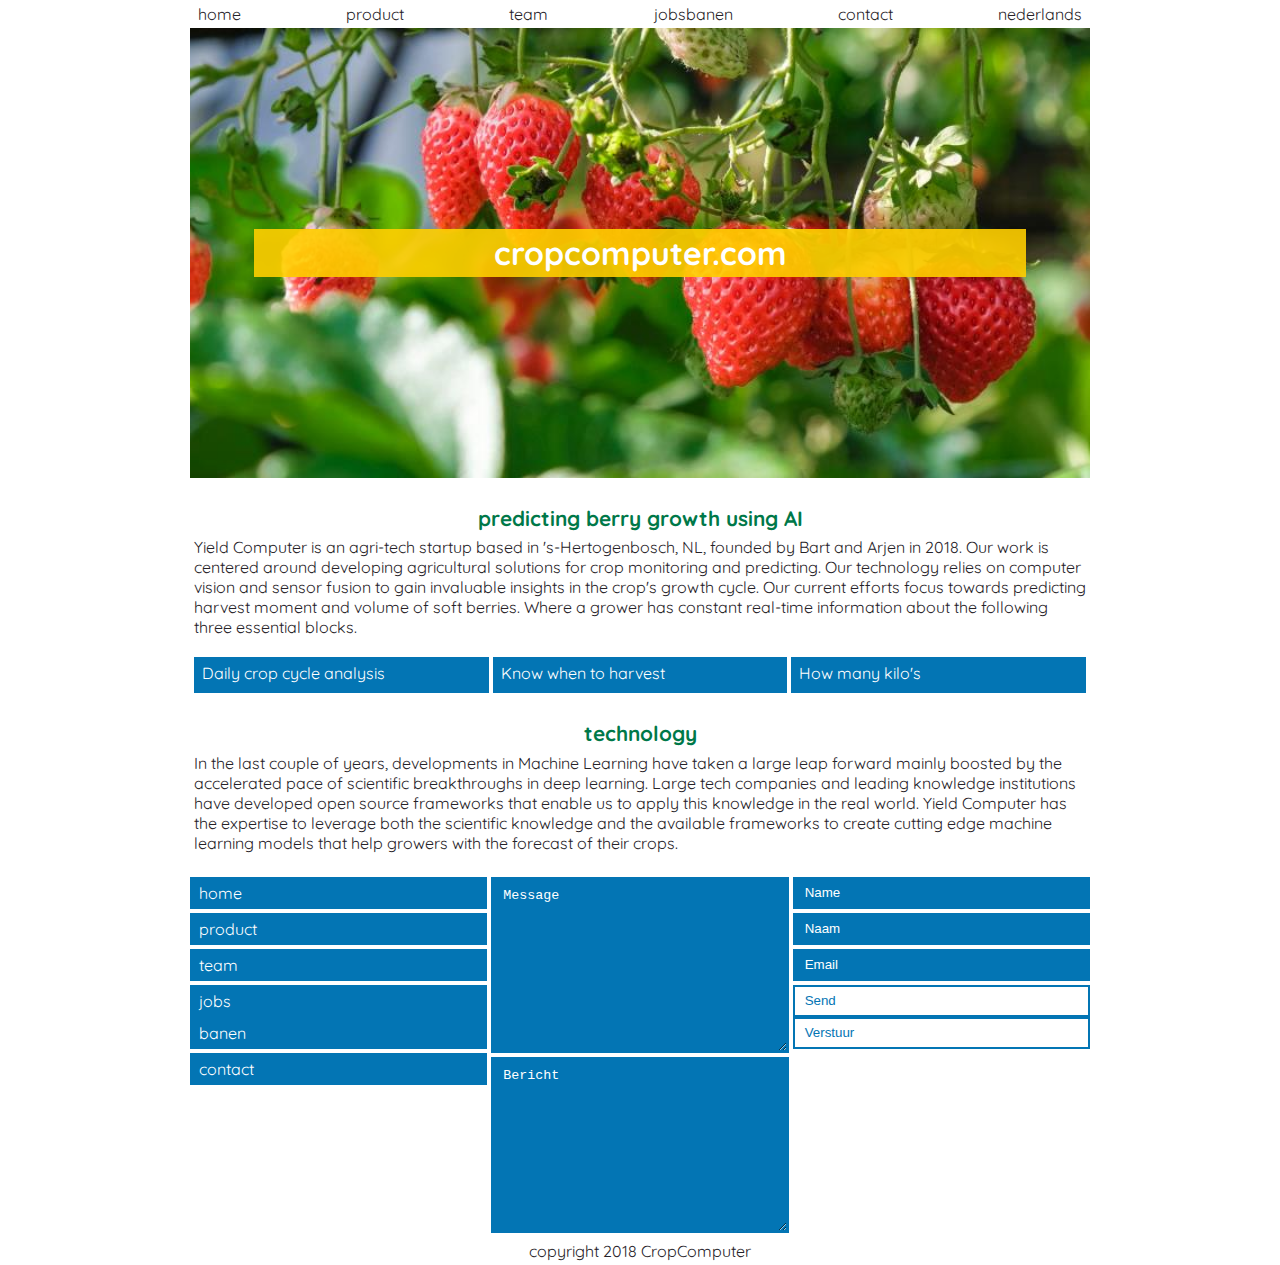
<file: index.html>
<!DOCTYPE html>
<html>
  <head>
    <meta charset="utf-8">
    <title>cropcomputer</title>
    <!-- Mobile friendly settings -->
  	<meta name="viewport" content="width=device-width, initial-scale=1">
    <meta name="apple-mobile-web-app-capable" content="yes"/>
    <!-- Pulling in Font Awsome (online repository)  -->
    <link rel="stylesheet" type="text/css" href="https://maxcdn.bootstrapcdn.com/font-awesome/4.7.0/css/font-awesome.min.css">
    <!-- Pulling in Google fonts -->
  	<link href="https://fonts.googleapis.com/css?family=Quicksand:400,700" rel="stylesheet">
    <!-- Pulling in AJ style -->
    <link rel="stylesheet" type="text/css" href="styles.css">

    <!-- favicon support -->
  	<!-- <link rel="apple-touch-icon" sizes="57x57" href="/favicon/apple-icon-57x57.png">
  	<link rel="apple-touch-icon" sizes="60x60" href="/favicon/apple-icon-60x60.png">
  	<link rel="apple-touch-icon" sizes="72x72" href="/favicon/apple-icon-72x72.png">
  	<link rel="apple-touch-icon" sizes="76x76" href="/favicon/apple-icon-76x76.png">
  	<link rel="apple-touch-icon" sizes="114x114" href="/favicon/apple-icon-114x114.png">
  	<link rel="apple-touch-icon" sizes="120x120" href="/favicon/apple-icon-120x120.png">
  	<link rel="apple-touch-icon" sizes="144x144" href="/favicon/apple-icon-144x144.png">
  	<link rel="apple-touch-icon" sizes="152x152" href="/favicon/apple-icon-152x152.png">
  	<link rel="apple-touch-icon" sizes="180x180" href="/favicon/apple-icon-180x180.png">
  	<link rel="icon" type="image/png" sizes="192x192"  href="/favicon/android-icon-192x192.png">
  	<link rel="icon" type="image/png" sizes="32x32" href="/favicon/favicon-32x32.png">
  	<link rel="icon" type="image/png" sizes="96x96" href="/favicon/favicon-96x96.png">
  	<link rel="icon" type="image/png" sizes="16x16" href="/favicon/favicon-16x16.png">
  	<link rel="manifest" href="/favicon/manifest.json">
  	<meta name="msapplication-TileColor" content="#ffffff">
  	<meta name="msapplication-TileImage" content="/favicon/ms-icon-144x144.png">
  	<meta name="theme-color" content="#ffffff"> -->
  </head>
  <body>
    <menu></menu>
    <header id="headerIndex">
      <h1>cropcomputer.com</h1>
    </header>
    <section>
      <h2 class="EN">predicting berry growth using AI</h2>
      <h2 class="NL">voorspellen van bessen groei met AI</h2>
      <p class="EN">Yield Computer is an agri-tech startup based in 's-Hertogenbosch, NL, founded by Bart and Arjen in 2018. Our work is centered around developing agricultural solutions for crop monitoring and predicting. Our technology relies on computer vision and sensor fusion to gain invaluable insights in the crop's growth cycle. Our current efforts focus towards predicting harvest moment and volume of soft berries. Where a grower has constant real-time information about the following three essential blocks.</p>
      <p class="NL">Yield Computer is een agri-tech startup opererend vanuit 's-Hertogenbosch, opgericht in 2018 door Bart en Arjen. Onze werkzaamheden richten zich op het ontwikkelen van land- en tuinbouw oplossingen rondom het in kaart brengen van de groei van gewassen. Onze technologie maakt gebruik van computer vision en sensor fusion om waardevolle inzichten te krijgen in de cyclus van het gewas. Onze huidige activiteiten staan volledig in het teken van het voorspellen van het oogstmoment en -opbrengst van zacht rood fruit. Waarbij een teler te allen tijde real time informatie kan opvragen over onderstaande essentiële blokken.</p>
    </section>
    <section class="grid3">
      <div class="gridItem infoCard">
        <p><span class="EN">Daily crop cycle analysis</span>
        <span class="NL">Dagelijks cyclus analyse</span></p>
      </div>
      <div class="gridItem infoCard">
        <p><span class="EN">Know when to harvest</span>
        <span class="NL">Weten wanneer te oogsten</span></p>
      </div>
      <div class="gridItem infoCard">
        <p><span class="EN">How many kilo's</span>
        <span class="NL">Hoeveel kilo's</span></p>
      </div>
    </section>
    <section>
      <h2 class="EN">technology</h2>
      <h2 class="NL">technologie</h2>
      <p class="EN">In the last couple of years, developments in Machine Learning have taken a large leap forward mainly boosted by the accelerated pace of scientific breakthroughs in deep learning. Large tech companies and leading knowledge institutions have developed open source frameworks that enable us to apply this knowledge in the real world. Yield Computer has the expertise to leverage both the scientific knowledge and the available frameworks to create cutting edge machine learning models that help growers with the forecast of their crops.</p>
      <p class="NL">In de afgelopen jaren zijn de ontwikkelingen op het gebied van Machine Learning in een stroomversnelling geraakt met name door belangrijke wetenschappelijke doorbraken. Grote techbedrijven en vooraanstaande kennisinstituten hebben frameworks gebouwd die ons in staat stellen om deze nieuwe kennis in de praktijk te brengen. Yield Computer beschikt over de expertise om zowel deze kennis als de beschikbare frameworks in te zetten om state-of-the-art Machine Learning modellen te ontwikkelen die telers in staat stellen een goede forecast af te geven van zijn gewassen.</p>
    </section>
    <footer></footer>
  </body>
  <!-- Pulling in jquery and script -->
  <script src="https://ajax.googleapis.com/ajax/libs/jquery/3.1.1/jquery.min.js"></script>
  <script src="script.js"></script>
</html>
</file>
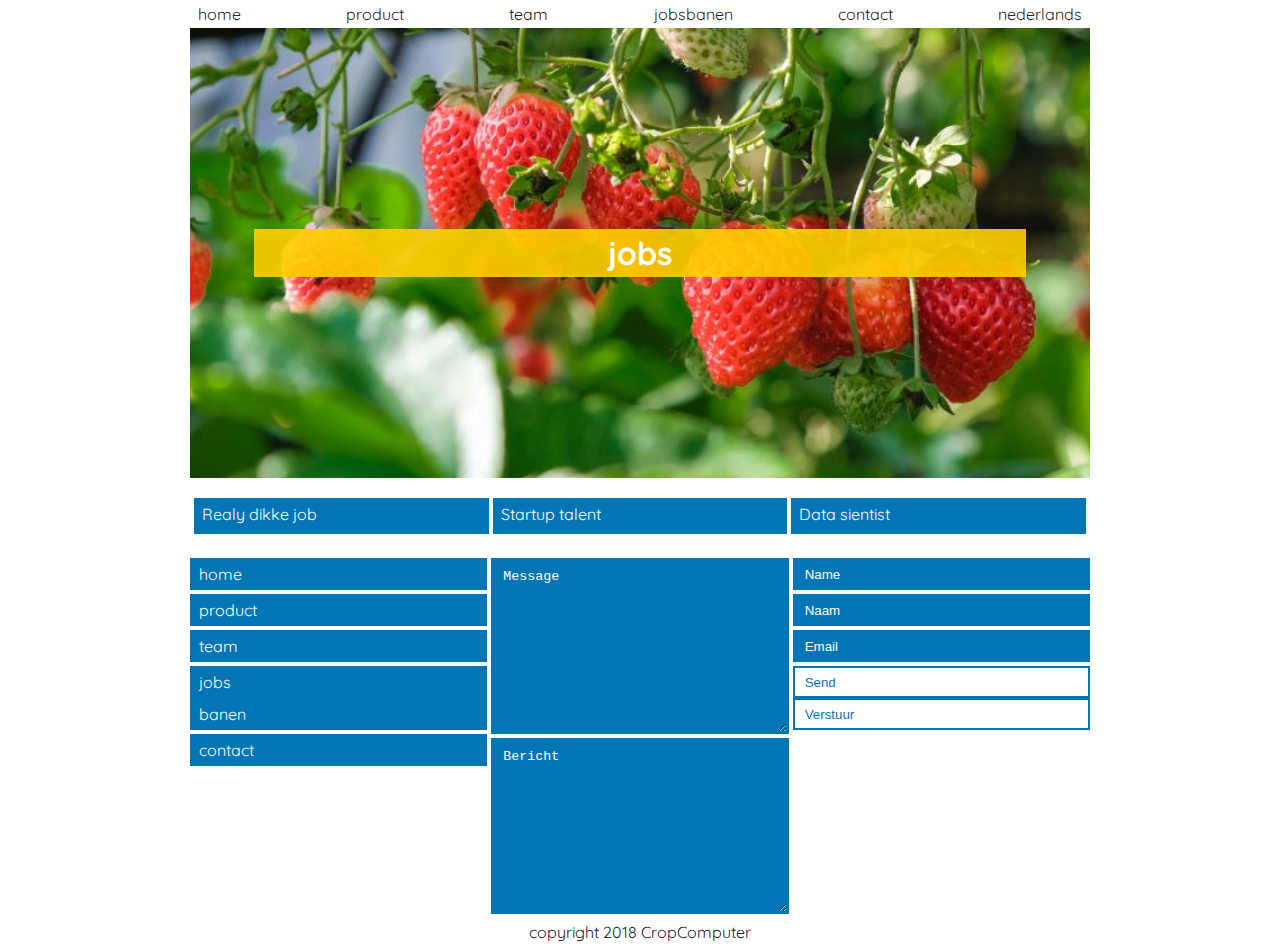
<file: page/jobs.html>
<!DOCTYPE html>
<html>
  <head>
    <meta charset="utf-8">
    <title>cropcomputer</title>
    <!-- Mobile friendly settings -->
  	<meta name="viewport" content="width=device-width, initial-scale=1">
    <meta name="apple-mobile-web-app-capable" content="yes"/>
    <!-- Pulling in Font Awsome (online repository)  -->
    <link rel="stylesheet" type="text/css" href="https://maxcdn.bootstrapcdn.com/font-awesome/4.7.0/css/font-awesome.min.css">
    <!-- Pulling in Google fonts -->
  	<link href="https://fonts.googleapis.com/css?family=Quicksand:400,700" rel="stylesheet">
    <!-- Pulling in jquery and script -->
      <script src="https://ajax.googleapis.com/ajax/libs/jquery/3.1.1/jquery.min.js"></script>
      <script src="../script.js"></script>
    <!-- Pulling in AJ style -->
    <link rel="stylesheet" type="text/css" href="../styles.css">
    <!-- favicon support -->
  	<!-- <link rel="apple-touch-icon" sizes="57x57" href="/favicon/apple-icon-57x57.png">
  	<link rel="apple-touch-icon" sizes="60x60" href="/favicon/apple-icon-60x60.png">
  	<link rel="apple-touch-icon" sizes="72x72" href="/favicon/apple-icon-72x72.png">
  	<link rel="apple-touch-icon" sizes="76x76" href="/favicon/apple-icon-76x76.png">
  	<link rel="apple-touch-icon" sizes="114x114" href="/favicon/apple-icon-114x114.png">
  	<link rel="apple-touch-icon" sizes="120x120" href="/favicon/apple-icon-120x120.png">
  	<link rel="apple-touch-icon" sizes="144x144" href="/favicon/apple-icon-144x144.png">
  	<link rel="apple-touch-icon" sizes="152x152" href="/favicon/apple-icon-152x152.png">
  	<link rel="apple-touch-icon" sizes="180x180" href="/favicon/apple-icon-180x180.png">
  	<link rel="icon" type="image/png" sizes="192x192"  href="/favicon/android-icon-192x192.png">
  	<link rel="icon" type="image/png" sizes="32x32" href="/favicon/favicon-32x32.png">
  	<link rel="icon" type="image/png" sizes="96x96" href="/favicon/favicon-96x96.png">
  	<link rel="icon" type="image/png" sizes="16x16" href="/favicon/favicon-16x16.png">
  	<link rel="manifest" href="/favicon/manifest.json">
  	<meta name="msapplication-TileColor" content="#ffffff">
  	<meta name="msapplication-TileImage" content="/favicon/ms-icon-144x144.png">
  	<meta name="theme-color" content="#ffffff"> -->
  </head>
  <body>
    <menu></menu>
    <header id="headerIndex">
      <h1>jobs</h1>
    </header>
    <section>
    </section>
    <section class="grid3">
      <div class="gridItem infoCard">
        <p>Realy dikke job</p>
      </div>
      <div class="gridItem infoCard">
        <p>Startup talent</p>
      </div>
      <div class="gridItem infoCard">
        <p>Data sientist</p>
      </div>
    </section>
    <footer></footer>
  </body>
</html>
</file>
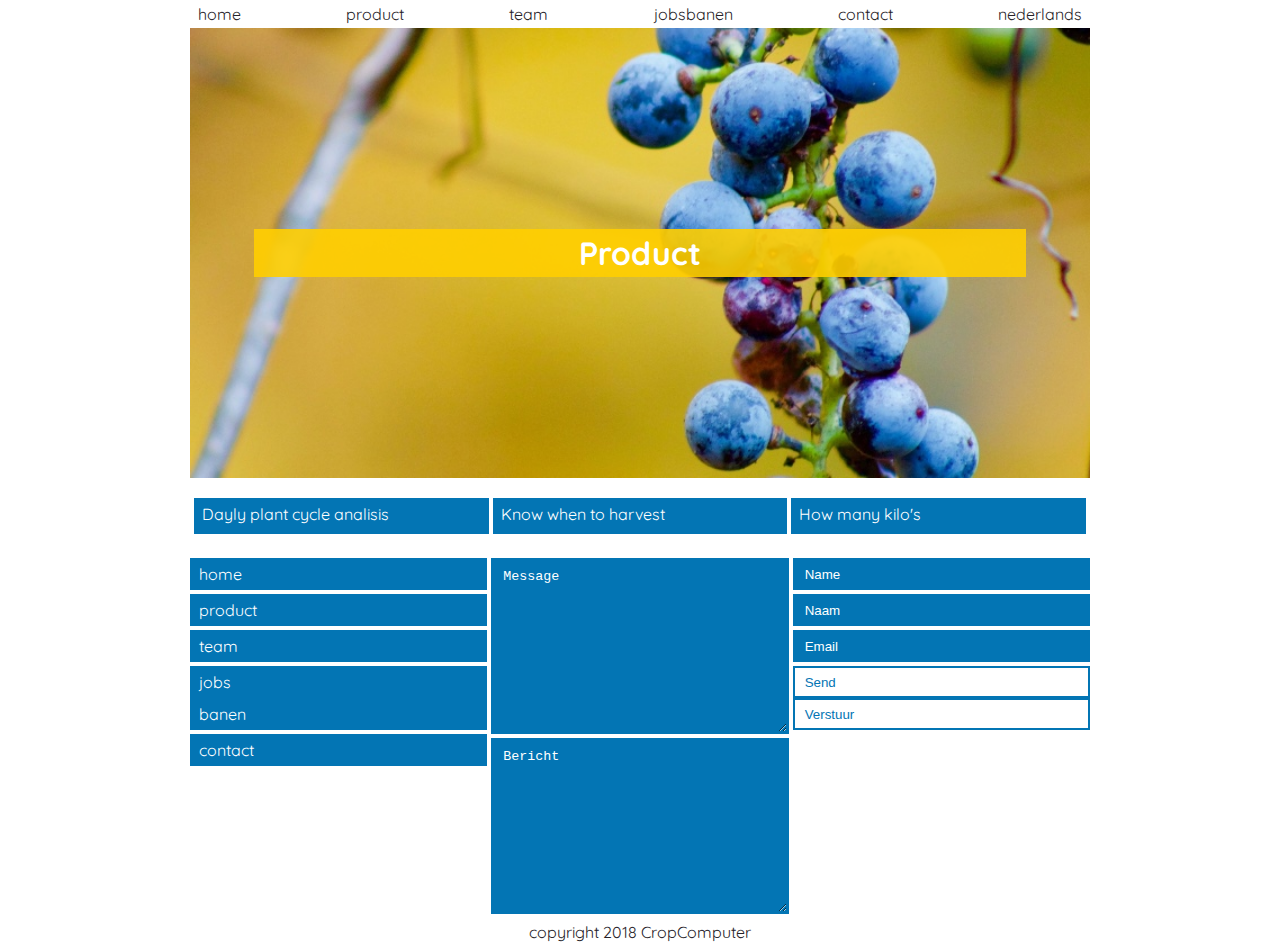
<file: page/product.html>
<!DOCTYPE html>
<html>
  <head>
    <meta charset="utf-8">
    <title>cropcomputer</title>
    <!-- Mobile friendly settings -->
  	<meta name="viewport" content="width=device-width, initial-scale=1">
    <meta name="apple-mobile-web-app-capable" content="yes"/>
    <!-- Pulling in Font Awsome (online repository)  -->
    <link rel="stylesheet" type="text/css" href="https://maxcdn.bootstrapcdn.com/font-awesome/4.7.0/css/font-awesome.min.css">
    <!-- Pulling in Google fonts -->
  	<link href="https://fonts.googleapis.com/css?family=Quicksand:400,700" rel="stylesheet">
    <!-- Pulling in jquery and script -->
      <script src="https://ajax.googleapis.com/ajax/libs/jquery/3.1.1/jquery.min.js"></script>
      <script src="../script.js"></script>
    <!-- Pulling in AJ style -->
    <link rel="stylesheet" type="text/css" href="../styles.css">
    <!-- favicon support -->
  	<!-- <link rel="apple-touch-icon" sizes="57x57" href="/favicon/apple-icon-57x57.png">
  	<link rel="apple-touch-icon" sizes="60x60" href="/favicon/apple-icon-60x60.png">
  	<link rel="apple-touch-icon" sizes="72x72" href="/favicon/apple-icon-72x72.png">
  	<link rel="apple-touch-icon" sizes="76x76" href="/favicon/apple-icon-76x76.png">
  	<link rel="apple-touch-icon" sizes="114x114" href="/favicon/apple-icon-114x114.png">
  	<link rel="apple-touch-icon" sizes="120x120" href="/favicon/apple-icon-120x120.png">
  	<link rel="apple-touch-icon" sizes="144x144" href="/favicon/apple-icon-144x144.png">
  	<link rel="apple-touch-icon" sizes="152x152" href="/favicon/apple-icon-152x152.png">
  	<link rel="apple-touch-icon" sizes="180x180" href="/favicon/apple-icon-180x180.png">
  	<link rel="icon" type="image/png" sizes="192x192"  href="/favicon/android-icon-192x192.png">
  	<link rel="icon" type="image/png" sizes="32x32" href="/favicon/favicon-32x32.png">
  	<link rel="icon" type="image/png" sizes="96x96" href="/favicon/favicon-96x96.png">
  	<link rel="icon" type="image/png" sizes="16x16" href="/favicon/favicon-16x16.png">
  	<link rel="manifest" href="/favicon/manifest.json">
  	<meta name="msapplication-TileColor" content="#ffffff">
  	<meta name="msapplication-TileImage" content="/favicon/ms-icon-144x144.png">
  	<meta name="theme-color" content="#ffffff"> -->
  </head>
  <body>
    <menu></menu>
    <header id="headerProduct">
      <h1>Product</h1>
    </header>
    <section>
    </section>
    <section class="grid3">
      <div class="gridItem infoCard">
        <p>Dayly plant cycle analisis</p>
      </div>
      <div class="gridItem infoCard">
        <p>Know when to harvest</p>
      </div>
      <div class="gridItem infoCard">
        <p>How many kilo's</p>
      </div>
    </section>
    <footer></footer>
  </body>
</html>
</file>
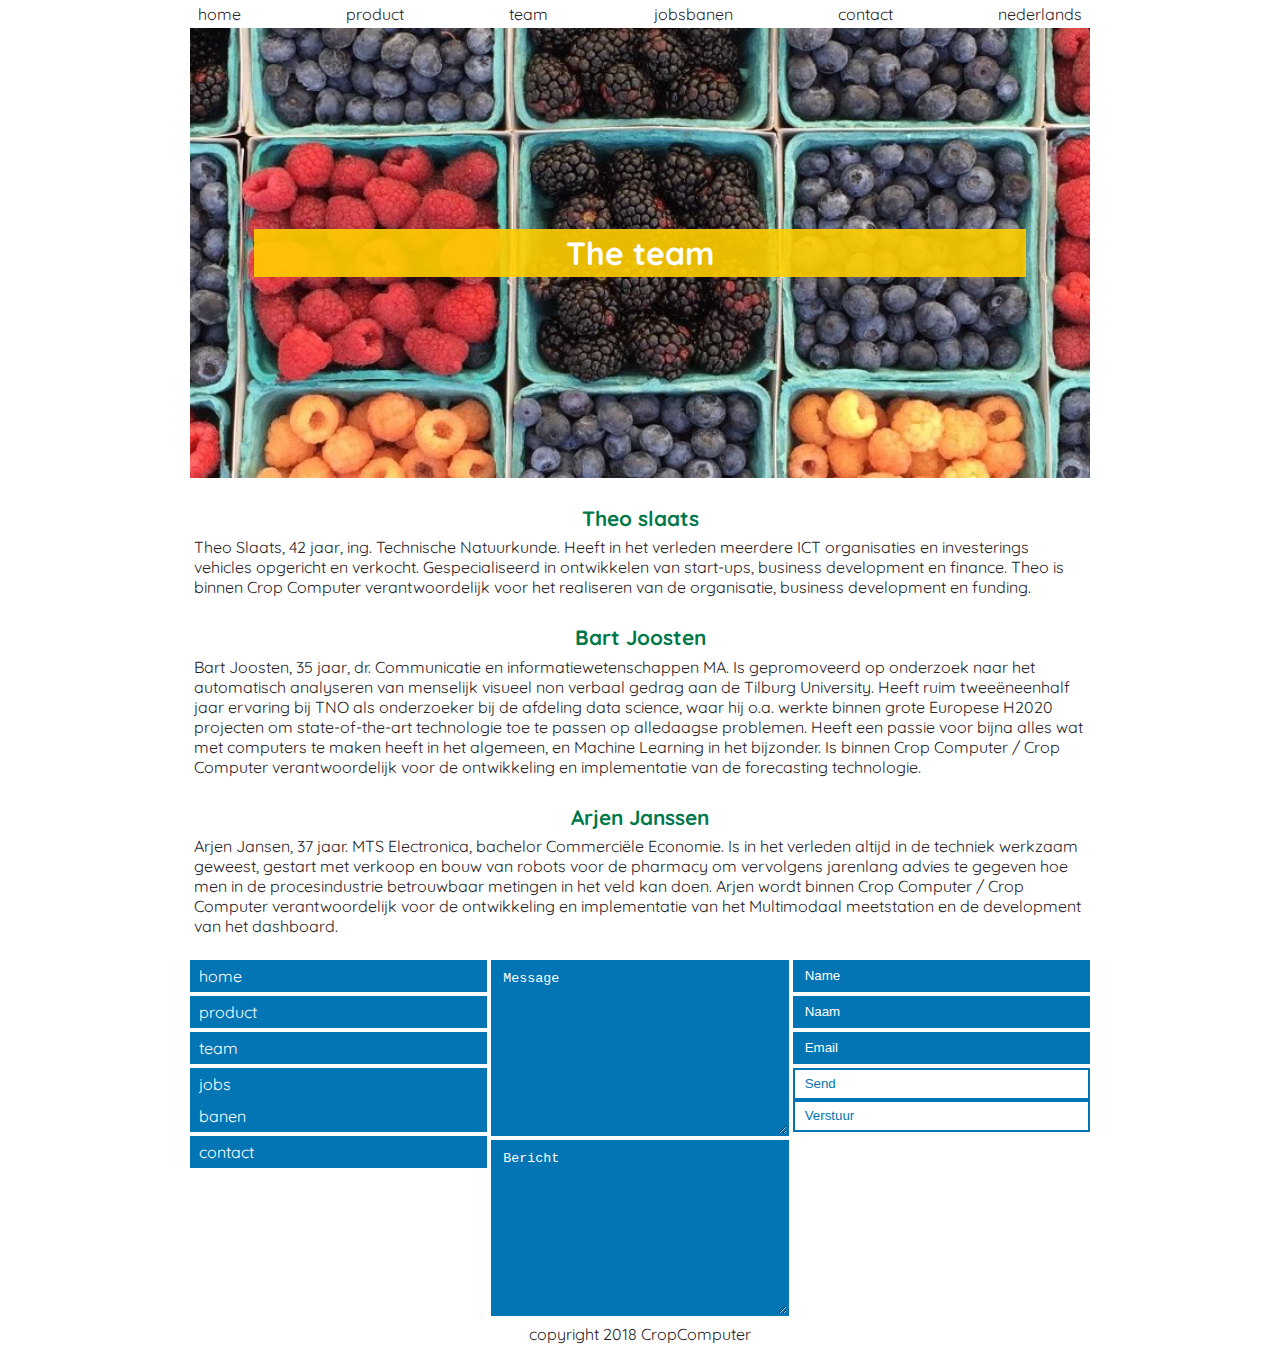
<file: page/team.html>
<!DOCTYPE html>
<html>
  <head>
    <meta charset="utf-8">
    <title>cropcomputer</title>
    <!-- Mobile friendly settings -->
  	<meta name="viewport" content="width=device-width, initial-scale=1">
    <meta name="apple-mobile-web-app-capable" content="yes"/>
    <!-- Pulling in Font Awsome (online repository)  -->
    <link rel="stylesheet" type="text/css" href="https://maxcdn.bootstrapcdn.com/font-awesome/4.7.0/css/font-awesome.min.css">
    <!-- Pulling in Google fonts -->
  	<link href="https://fonts.googleapis.com/css?family=Quicksand:400,700" rel="stylesheet">
    <!-- Pulling in jquery and script -->
      <script src="https://ajax.googleapis.com/ajax/libs/jquery/3.1.1/jquery.min.js"></script>
      <script src="../script.js"></script>
    <!-- Pulling in AJ style -->
    <link rel="stylesheet" type="text/css" href="../styles.css">
    <!-- favicon support -->
  	<!-- <link rel="apple-touch-icon" sizes="57x57" href="/favicon/apple-icon-57x57.png">
  	<link rel="apple-touch-icon" sizes="60x60" href="/favicon/apple-icon-60x60.png">
  	<link rel="apple-touch-icon" sizes="72x72" href="/favicon/apple-icon-72x72.png">
  	<link rel="apple-touch-icon" sizes="76x76" href="/favicon/apple-icon-76x76.png">
  	<link rel="apple-touch-icon" sizes="114x114" href="/favicon/apple-icon-114x114.png">
  	<link rel="apple-touch-icon" sizes="120x120" href="/favicon/apple-icon-120x120.png">
  	<link rel="apple-touch-icon" sizes="144x144" href="/favicon/apple-icon-144x144.png">
  	<link rel="apple-touch-icon" sizes="152x152" href="/favicon/apple-icon-152x152.png">
  	<link rel="apple-touch-icon" sizes="180x180" href="/favicon/apple-icon-180x180.png">
  	<link rel="icon" type="image/png" sizes="192x192"  href="/favicon/android-icon-192x192.png">
  	<link rel="icon" type="image/png" sizes="32x32" href="/favicon/favicon-32x32.png">
  	<link rel="icon" type="image/png" sizes="96x96" href="/favicon/favicon-96x96.png">
  	<link rel="icon" type="image/png" sizes="16x16" href="/favicon/favicon-16x16.png">
  	<link rel="manifest" href="/favicon/manifest.json">
  	<meta name="msapplication-TileColor" content="#ffffff">
  	<meta name="msapplication-TileImage" content="/favicon/ms-icon-144x144.png">
  	<meta name="theme-color" content="#ffffff"> -->
  </head>
  <body>
    <menu></menu>
    <header id="headerTeam">
      <h1>The team</h1>
    </header>
    <section>
      <h2>Theo slaats</h2>
      <p>Theo Slaats, 42 jaar, ing. Technische Natuurkunde. Heeft in het verleden meerdere ICT organisaties en investerings vehicles opgericht en verkocht. Gespecialiseerd in ontwikkelen van start-ups, business development en finance. Theo is binnen Crop Computer verantwoordelijk voor het realiseren van de organisatie, business development en funding.</p>
      <h2>Bart Joosten</h2>
      <p>Bart Joosten, 35 jaar, dr. Communicatie en informatiewetenschappen MA. Is gepromoveerd op onderzoek naar het automatisch analyseren van menselijk visueel non verbaal gedrag aan de Tilburg University. Heeft ruim tweeëneenhalf jaar ervaring bij TNO als onderzoeker bij de afdeling data science, waar hij o.a. werkte binnen grote Europese H2020 projecten om state-of-the-art technologie toe te passen op alledaagse problemen. Heeft een passie voor bijna alles wat met computers te maken heeft in het algemeen, en Machine Learning in het bijzonder. Is binnen Crop Computer / Crop Computer verantwoordelijk voor de ontwikkeling en implementatie van de forecasting technologie.</p>
      <h2>Arjen Janssen</h2>
      <p>Arjen Jansen, 37 jaar. MTS Electronica, bachelor Commerciële Economie. Is in het verleden altijd in de techniek werkzaam geweest, gestart met verkoop en bouw van robots voor de pharmacy om vervolgens jarenlang advies te gegeven hoe men in de procesindustrie betrouwbaar metingen in het veld kan doen. Arjen wordt binnen Crop Computer / Crop Computer verantwoordelijk voor de ontwikkeling en implementatie van het Multimodaal meetstation en de development van  het dashboard.</p>
    </section>
    <footer></footer>
</body>
</html>
</file>
<file: styles.css>
:root{
  --gridGab: 4px;
  --MarginGlobal: var(--gridGab);
  --maxwidth: 900px;
  --paddingGlobal: 8px;
  --marginSection: 20px;

  /* colors */
  --colorSunflowers: rgb(255,206,0);
  --colorSunflowersOpace: rgba(255,206,0,0.9);
  --colorStarryNight: rgb(3,117,180);
  --colorIrises: rgb(0,120,73);
  --colorEvening: rgb(38,34,40);
  --colorText: var(--colorEvening);
  --colorLink: var(--colorIrises);
  --colorHeader: var(--colorIrises);
  --colorItems: var(--colorStarryNight);
  --colorBackground: white;
}
html{
  display: flex;
  flex-direction: column;
  align-items: center;
  max-width: 100vw;
  padding: calc(var(paddingGlobal / 2));
}

/* Body setup */
body{
  /* max-width: var(--maxwidth); */
  flex-direction: column;
  align-self: center;
  margin: 0;
  padding: 4px;
  width: 100%;
  max-width: var(--maxwidth);
}

/* text setup */
a,p,h1,h2,h3,h4,h5,h6{
  font-family: 'Quicksand', sans-serif;
}

a,p,h4,h5,h6{
  color: var(--colorText);
}

h1{
  color: var(--colorBackground);
  background-color: var(--colorSunflowersOpace);
  text-align: center;
  line-height: 1.5em;
  margin: 0 5vw;
}

h2,h3{
  color: var(--colorHeader);
  text-align: center;
}
a,p,h3,h6{
  font-size: 1em;
  margin: 0;
  padding: 0;
}
h2,h5{
  font-size: 1.3em;
  margin: 1.3em 0 0.3em 0;
}
h1,h4{
  font-size: 2em;
}
.bold{
  font-weight: bold;
}

/* css grid setup */
/* Phone specific markup */
@media (max-width: 600px){
.gird2,.grid3,.grid4{
  display: flex;
  flex-direction: column;
}
::-webkit-scrollbar {
display: none;
}
}
/* Desctop specific markup */
@media (min-width: 600px){
  .grid2{
    display: grid;
    grid-template-columns: repeat(2, 1fr);
    grid-gap: var(--gridGab);
  }
  .grid3{
    display: grid;
    grid-template-columns: repeat(3, 1fr);
    grid-gap: var(--gridGab);
  }
  .grid4{
    display: grid;
    grid-template-columns: repeat(4, 1fr);
    grid-gap: var(--gridGab);
  }
  .gridItem{
    margin: var(--MarginGlobal) 0;
  }
}
.footerGridItem{
  display: flex;
  flex-direction: column;
  width: 100%;
}
.gridPadding{
  padding: 1vmin;
}

section{
  margin: var(--marginSection) 0;
  padding: 0 var(--MarginGlobal);
}

/* menu styles */
menu{
  position: fixed;
  margin: 0;
  padding: 0px;
  background-color: var(--colorBackground);
}
#menuLinks{
  flex-direction: column;
}
#menuHamburger{
  text-shadow: 1px 1px white;
}
#menuHamburger:hover{
  cursor: pointer;
}
#flag{
  background-color: green;
  width: 1em;
}
.menuLinksHide{
  display: none;
}
.menuLinksShow{
  display: flex;
  background-color: var(--colorBackground);
}
.menuLinkText{
  color: var(--colorText);
  text-decoration: none;
  margin: 0 0 var(--MarginGlobal) 0;
}
.menuLinkText:hover{
  color: var(--colorLink);
}
#menuLinks > .menuLinkText{
  margin: 0 var(--paddingGlobal);
}

/* Desctop specific markup */
@media (min-width: 600px){
  menu, header{
    width: var(--maxwidth);
    max-width: 100%
  }
  #menuLinks{
    display: flex;
    flex-direction: row;
    justify-content: space-between;
  }
  #menuHamburger{
    display: none;
  }
}

.languageEN, .languageNL:hover{
  cursor: pointer;
}
.hide{
  display: none !important;
}

header{
  display: flex;
  flex-direction: column;
  justify-content: center;
  margin-top: 1.5em;
  height: 50vmin;
  background-position: center;
  background-size: cover;
}

/* header styles */
#headerIndex{
  background-image: url(../images/strawberryField2.jpg);
}
#headerContact{
  background-image: url(../images/contact.jpg);
}
#headerTeam{
  background-image: url(../images/berryVariety.jpg);
}
#headerProduct{
  background-image: url(../images/blueBerryPlant.jpg);
}

footer{
  margin-top: var(--marginSection);
}

.footerGridItem>a{
  width: 100%;
  background-color: var(--colorItems);
  line-height: 32px;
}
.footerGridItem>a>p{
  color: var(--colorBackground);
  margin-left: 9px;
}
/* contact form styles */
.contactFormCard textarea, input{
  width: 100%;
  box-sizing: border-box;
  border: 2px solid var(--colorItems);
  background-color: var(--colorItems);
  color: white;
  height: 100%;
}
.contactFormCard textarea{
  height: 176px;
  padding: 9px 10px;
  resize: vertical;
}
.contactFormCard textarea:focus{
  background-color: white;
  border: 2px solid var(--colorItems);
  outline: 0;
  color: var(--colorItems);
}
.contactFormCard input{
  height: 32px;
  padding: 0 10px;
}
.contactFormCard input:focus{
  background-color: white;
  border: 2px solid var(--colorItems);
  outline: 0;
  color: var(--colorItems);
}
.contactFormCard input::-webkit-input-placeholder{
  color: white;
}
.contactFormCard textarea::-webkit-input-placeholder{
  color: white;
}
.contactFormCard input::-moz-placeholder{
  color: white;
}
.contactFormCard textarea::-moz-placeholder{
  color: white;
}
.contactFormCard input::-ms-input-placeholder{
  color: white;
}
.contactFormCard textarea::-ms-input-placeholder{
  color: white;
}
.contactFormCard .sendButtonContainer [type="submit"]{
  background-color: var(--colorBackground);
  border: 2px solid var(--colorItems);
  color: var(--colorItems);
  text-align: left;
  cursor: pointer;
}
.contactFormCard .sendButtonContainer [type="submit"]:hover{
  background-color: var(--colorItems);
  border: 2px solid var(--colorItems);
  color: white;
}
.footerItem{
  margin: 0 0 var(--MarginGlobal) 0;
}

.infoCard{
  display: flex;
  flex-direction: column;
  width: 100%;
  height: 100%;
  background-color: var(--colorItems);
  margin: 0 0 var(--MarginGlobal);
}
.infoCard>p{
  color: var(--colorBackground);
  padding: 0 var(--paddingGlobal);
  line-height: 1.5em;
}
.infoCard>p:first-child{
  margin-top: var(--MarginGlobal);
}
.infoCard>p:last-child{
  margin-bottom: var(--MarginGlobal);
}

#map{
  height: 176px;
}

.copyright{
  width: 100%;
  text-align: center;
}
</file>
